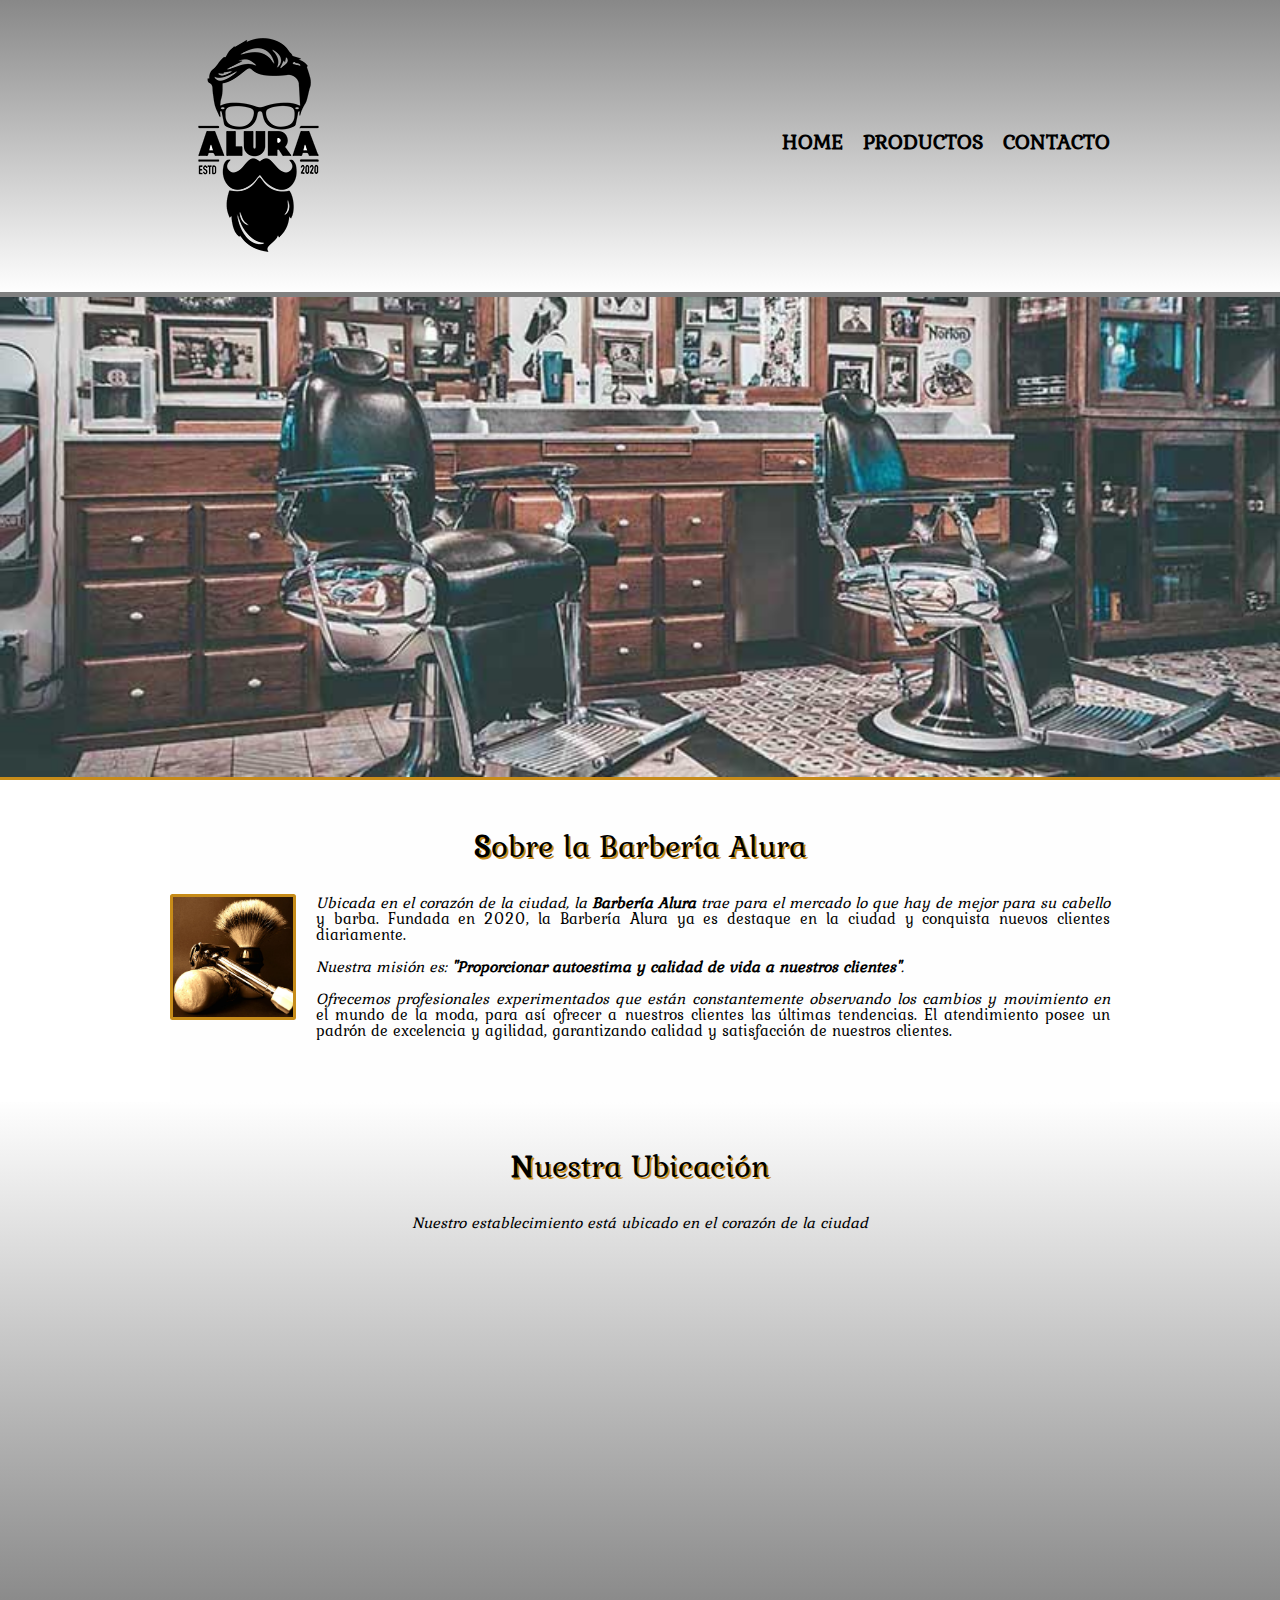
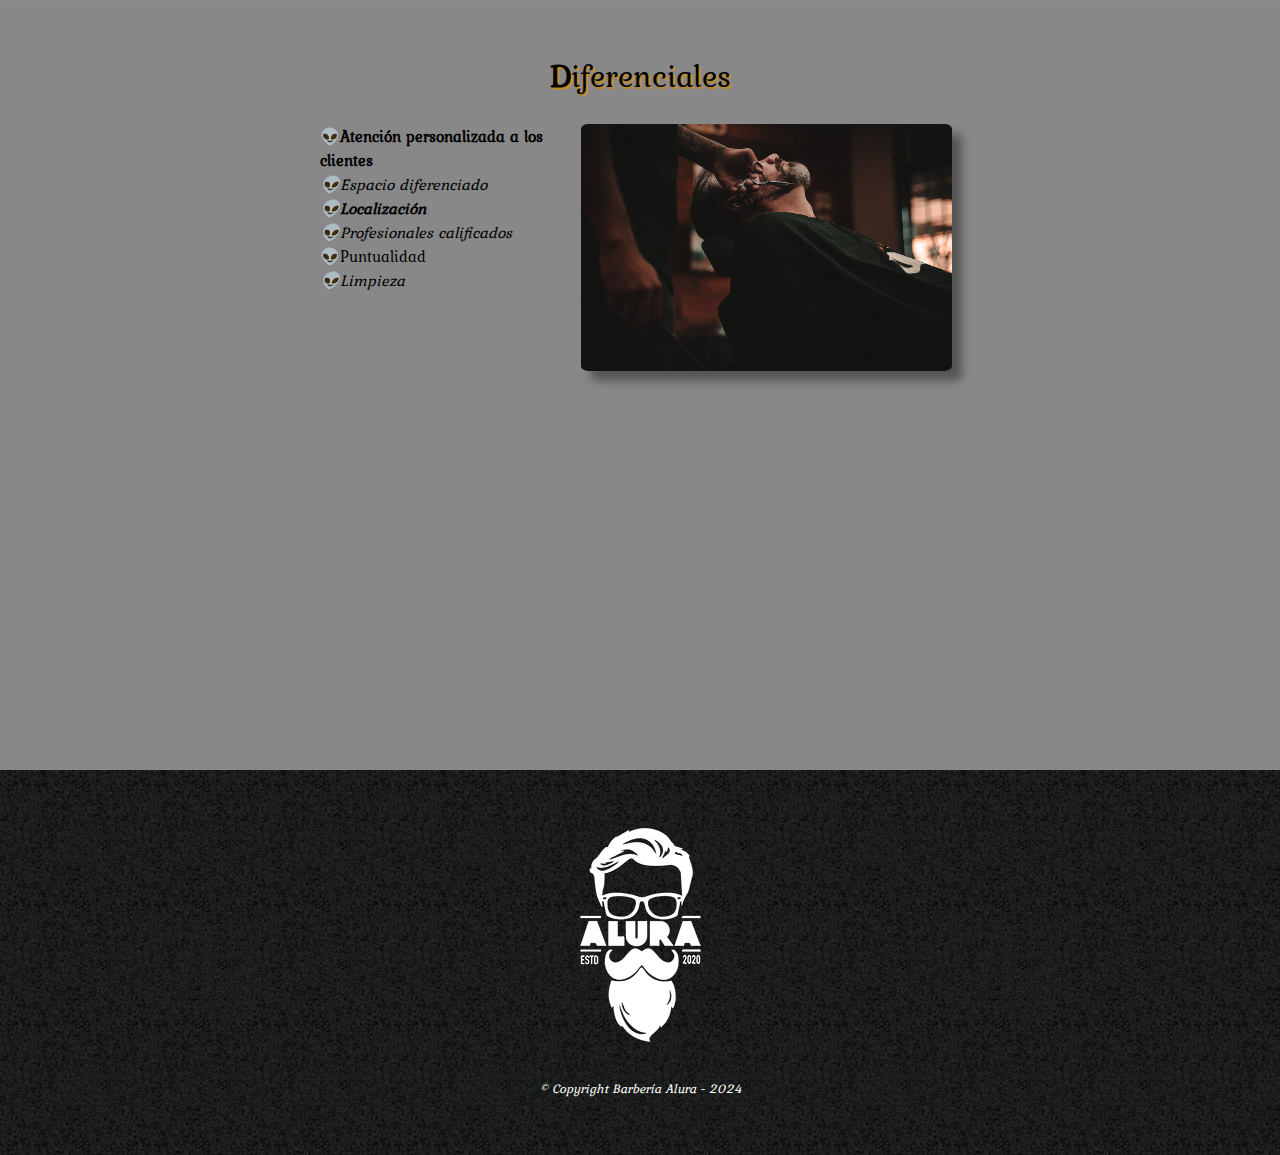
<file: 6.HTML5 y CSS3 parte4 Avanzado en CSS/index.html>
<!DOCTYPE html>

<html lang="es">
    
    <head>

        <meta charset="UTF-8"> 
        <meta name="viewport" content="width=device-width">
        <title>Barbería Alura</title>
        <link rel="stylesheet" href="reset.css">
        <link rel="stylesheet" href="style.css">
        <link rel="preconnect" href="https://fonts.googleapis.com">
<link rel="preconnect" href="https://fonts.gstatic.com" crossorigin>
<link href="https://fonts.googleapis.com/css2?family=Kurale&display=swap" rel="stylesheet">
        
    
    </head>

    <body>

        <header>
            <div class="caja">
                <h1><img src="imagenes/logo.png"></h1>
                <nav>
                    <ul>
                        <li><a href="index.html">Home</a></li>
                        <li><a href="productos.html">Productos</a></li>
                        <li><a href="contacto.html">Contacto</a></li>
                    </ul>
                </nav>
            </div>
        </header>

        <img class="banner" src="banner/banner.jpg">
        
        <main>
            <section class="principal">
                <h2 class="titulo-principal">Sobre la Barbería Alura</h2>
                <img class="utensilios" src="imagenes/utensilios[1].jpg" alt="utensilios de un barbero">
    
                <p>Ubicada en el corazón de la ciudad, la <strong>Barbería Alura</strong> trae para el mercado lo que hay de mejor para su cabello y barba. Fundada en 2020, la Barbería Alura ya es destaque en la ciudad y conquista nuevos clientes diariamente.</p>
    
                <p id="mision"><em>Nuestra misión es: <strong>"Proporcionar autoestima y calidad de vida a nuestros clientes"</strong>.</em></p>
    
                <p>Ofrecemos profesionales experimentados que están constantemente observando los cambios y movimiento en el mundo de la moda, para así ofrecer a nuestros clientes las últimas tendencias. El atendimiento posee un padrón de excelencia y agilidad, garantizando calidad y satisfacción de nuestros clientes.</p>  
            </section>

            <section class="mapa">
                <h3 class="titulo-principal">Nuestra Ubicación</h3>
                <p>Nuestro establecimiento está ubicado en el corazón de la ciudad</p>

                <div class="mapa-contenido">
                    <iframe src="https://www.google.com/maps/embed?pb=!1m18!1m12!1m3!1d14625.703697173882!2d-46.644755395718484!3d-23.589053046883354!2m3!1f0!2f0!3f0!3m2!1i1024!2i768!4f13.1!3m3!1m2!1s0x94ce5bd9bb943bf5%3A0x6f642995c970f0fe!2scaelum%20alura!5e0!3m2!1ses!2sco!4v1710722003299!5m2!1ses!2sco" width="100%" height="300" style="border:0;" allowfullscreen="" loading="lazy" referrerpolicy="no-referrer-when-downgrade"></iframe>
                </div>
            

            </section>
    
            <section class="diferenciales">
    
                <h3 class="titulo-principal">Diferenciales</h3>

                <div class="contenido-diferenciales">    
                <ul class="lista-diferenciales">
                    <li class="items">Atención personalizada a los clientes</li>
                    <li class="items">Espacio diferenciado</li>
                    <li class="items">Localización</li>
                    <li class="items">Profesionales calificados</li>
                    <li class="items">Puntualidad</li>
                    <li class="items">Limpieza</li>
                </ul> <img src="diferenciales/diferenciales.jpg" class="imagen-diferenciales"> 

                </div>
                <div class="video">
                    <iframe width="100%" height="315" src="https://www.youtube.com/embed/t3z9idnqCEE?si=8FepIDF2P8cavpkf" title="YouTube video player" frameborder="0" allow="accelerometer; autoplay; clipboard-write; encrypted-media; gyroscope; picture-in-picture; web-share" allowfullscreen></iframe>
                </div>
            </section>

         

           

        </main>

        <footer>
            <img src="imagenes/logo-blanco.png">
            <p class="copyright">&copy Copyright Barbería Alura - 2024</p>
        </footer>
         
    </body>
</html>
</file>
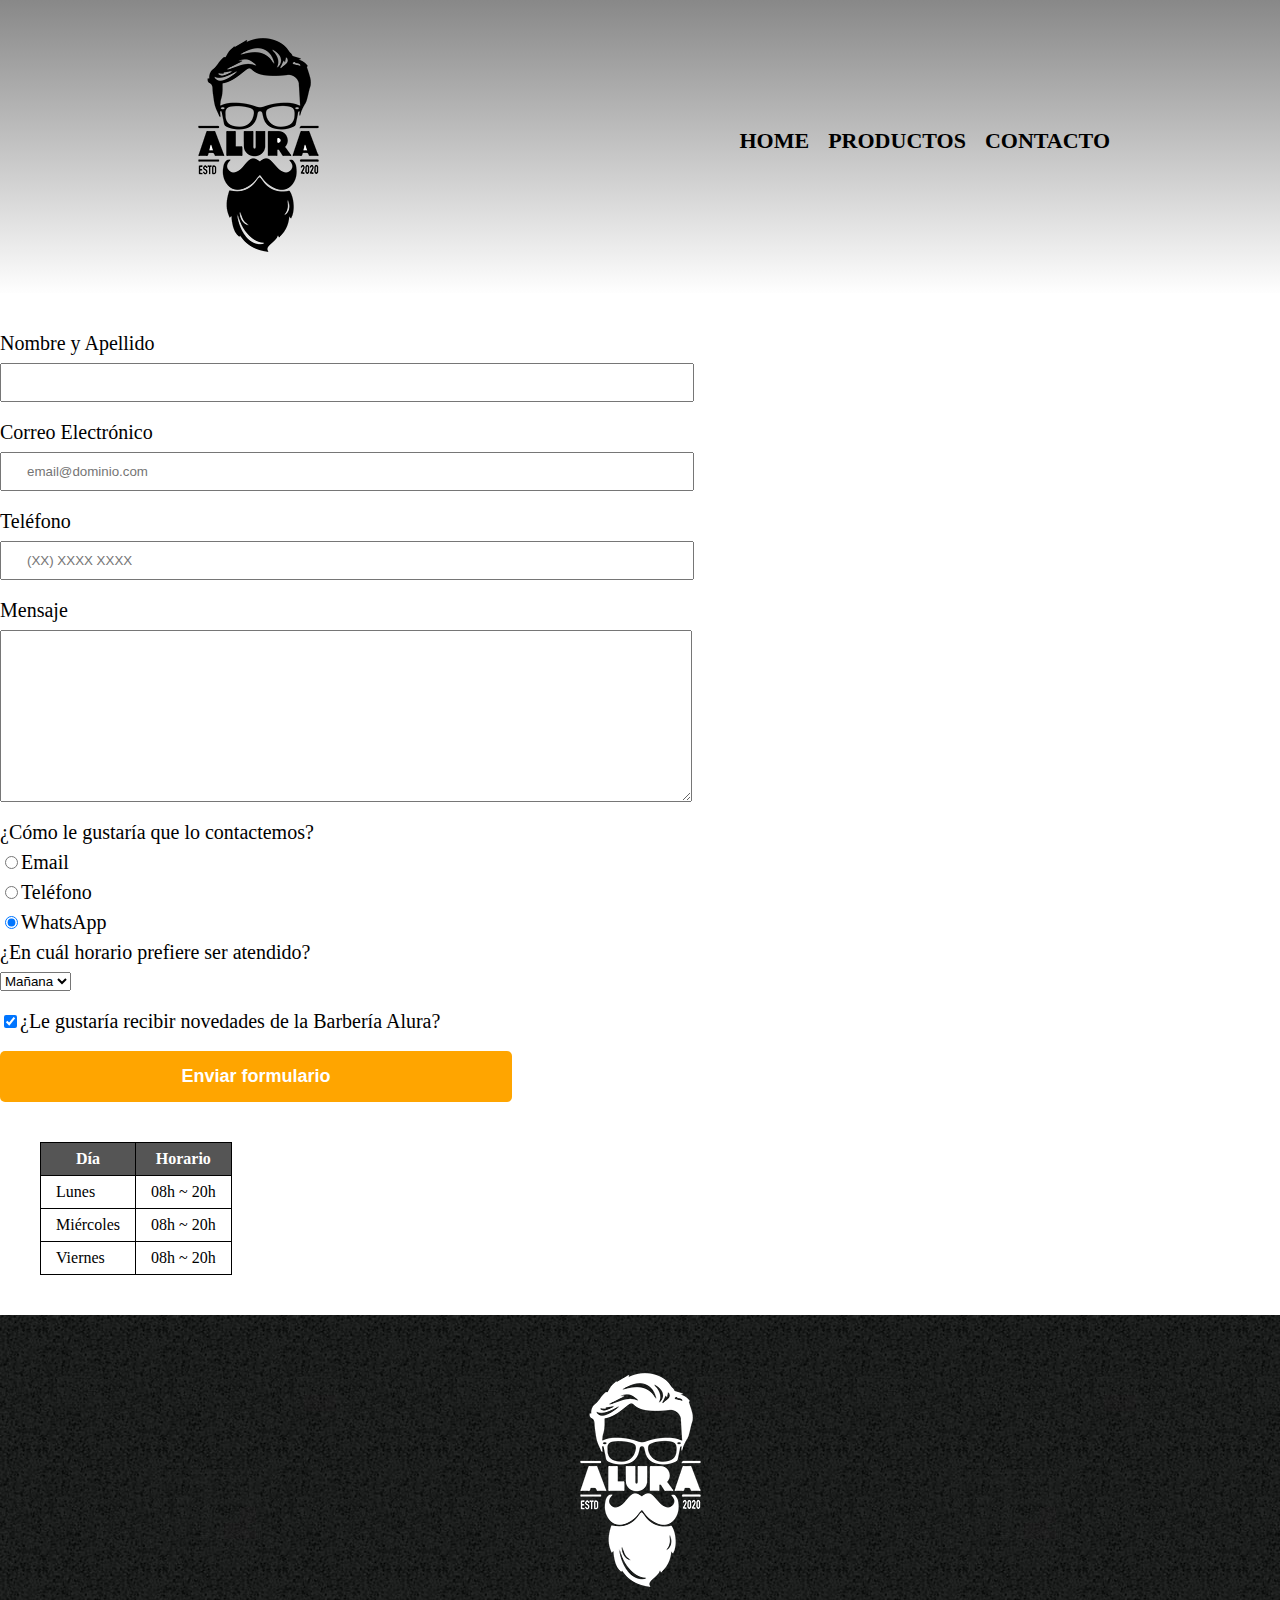
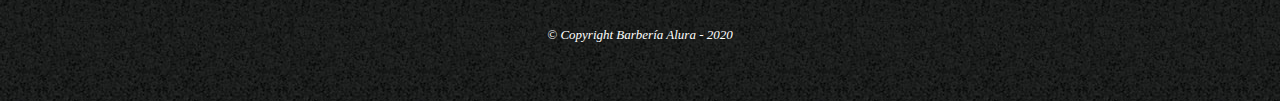
<file: 6.HTML5 y CSS3 parte4 Avanzado en CSS/contacto.html>
<!DOCTYPE html>

<html>
    <head>
        <meta charset="UTF-8">
        <title>Contacto - Barbería Alura</title>
        <link rel="stylesheet" href="reset.css">
        <link rel="stylesheet" href="style.css">
    </head>
    <body>
        <header>
            <div class="caja">
                <h1><img src="imagenes/logo.png" alt="Logo de la Barbería Alura"></h1>
                <nav>
                    <ul>
                        <li><a href="index.html">Home</a></li>
                        <li><a href="productos.html">Productos</a></li>
                        <li><a href="contacto.html">Contacto</a></li>
                    </ul>
                </nav>
            </div>
        </header>
        <main>
            <form>
                <label for="nombreapellido">Nombre y Apellido</label>
                <input type="text" id="nombreapellido" class="input-padron" required>

                <label for="correoelectronico">Correo Electrónico</label>
                <input type="email" id="correoelectronico" class="input-padron" required placeholder="email@dominio.com">

                <label for="telefono">Teléfono</label>
                <input type="tel" id="telefono" class="input-padron" required placeholder="(XX) XXXX XXXX">

                <label for="mensaje">Mensaje</label>
                <textarea cols="70" rows="10" id="mensaje" class="input-padron" required></textarea>
                
                <fieldset>
                    <legend>¿Cómo le gustaría que lo contactemos?</legend>

                    <label for="radio-email"><input type="radio" name="contacto" value="email" id="radio-email">Email</label>
                    
                    <label for="radio-telefono"><input type="radio" name="contacto" value="telefono" id="radio-telefono">Teléfono</label>
                    
                    <label for="radio-whatsapp"><input type="radio" name="contacto" value="whatsapp" id="radio-whatsapp" checked>WhatsApp</label>
                    
                </fieldset>
               
                <fieldset>
                    <legend>¿En cuál horario prefiere ser atendido?</legend>
                    <select>
                        <option>Mañana</option>
                        <option>Tarde</option>
                        <option>Noche</option>
                    </select>
                </fieldset>
                
                <label class="checkbox"><input type="checkbox" checked>¿Le gustaría recibir novedades de la Barbería Alura?</label>                
                
                <input type="submit" value="Enviar formulario" class="enviar">

            </form>

            <table>
                <thead>
                    <tr>
                        <th>Día</th>
                        <th>Horario</th>
                    </tr>
                </thead>
                <tbody>
                    <tr>
                        <td>Lunes</td>
                        <td>08h ~ 20h</td>
                    </tr>
                    <tr>
                        <td>Miércoles</td>
                        <td>08h ~ 20h</td>
                    </tr>
                    <tr>
                        <td>Viernes</td>
                        <td>08h ~ 20h</td>
                    </tr>
                </tbody>
            </table>
        </main>
        <footer>
            <img src="imagenes/logo-blanco.png"  alt="Logo de la Barbería Alura">
            <p class="copyright">&copy Copyright Barbería Alura - 2020</p>
        </footer>
    </body>
</html>
</file>
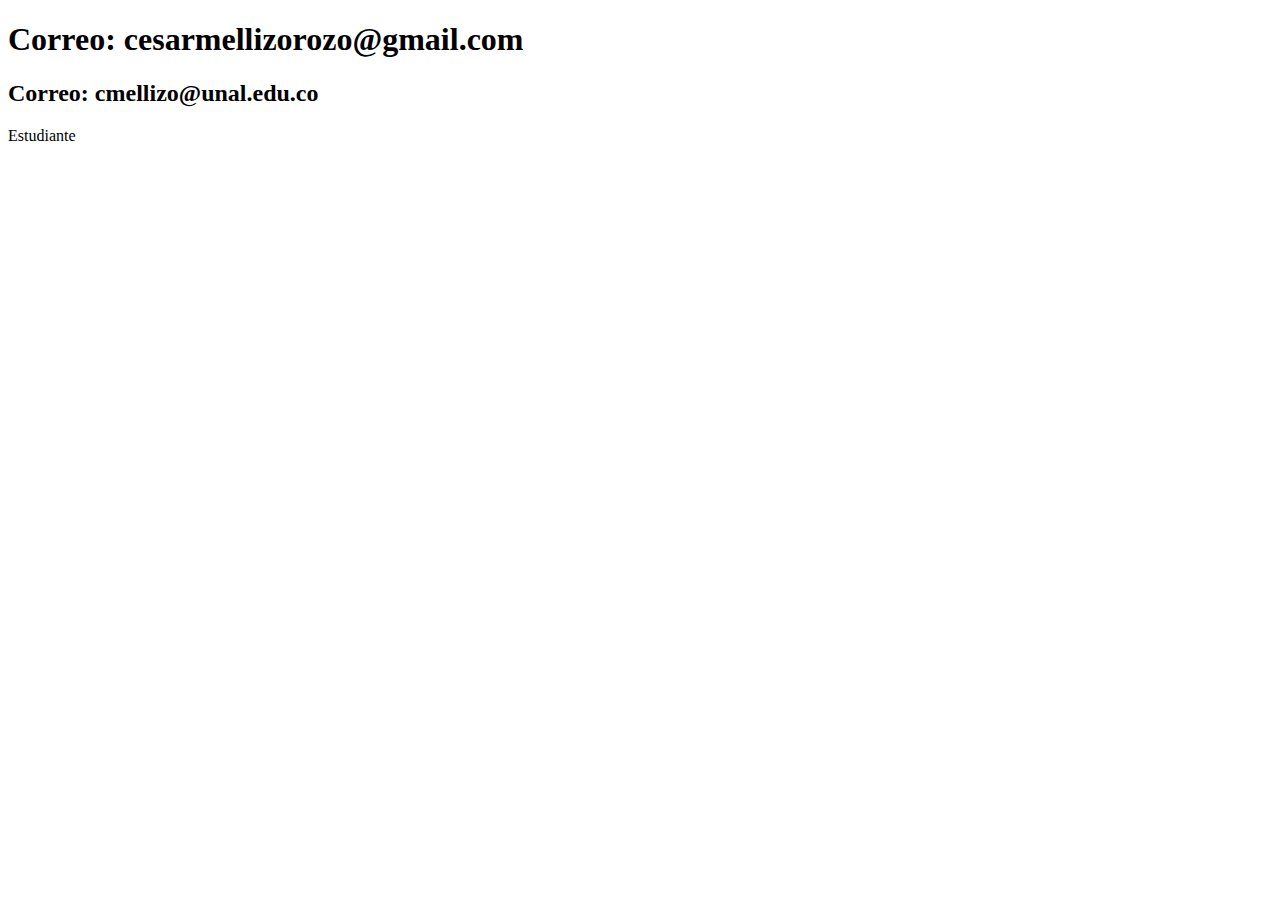
<file: 6.HTML5 y CSS3 parte4 Avanzado en CSS/contacto2.html>
<!DOCTYPE html>
<html lang="es">
<head>
    <meta charset="UTF-8">
    <meta name="viewport" content="width=device-width, initial-scale=1.0">
    <title>Contacto</title>
</head>
<body>
   <h1>Correo: cesarmellizorozo@gmail.com</h1> 
   <h2>Correo: cmellizo@unal.edu.co</h2>  
   <p>Estudiante</p>
</body>
</html>
</file>
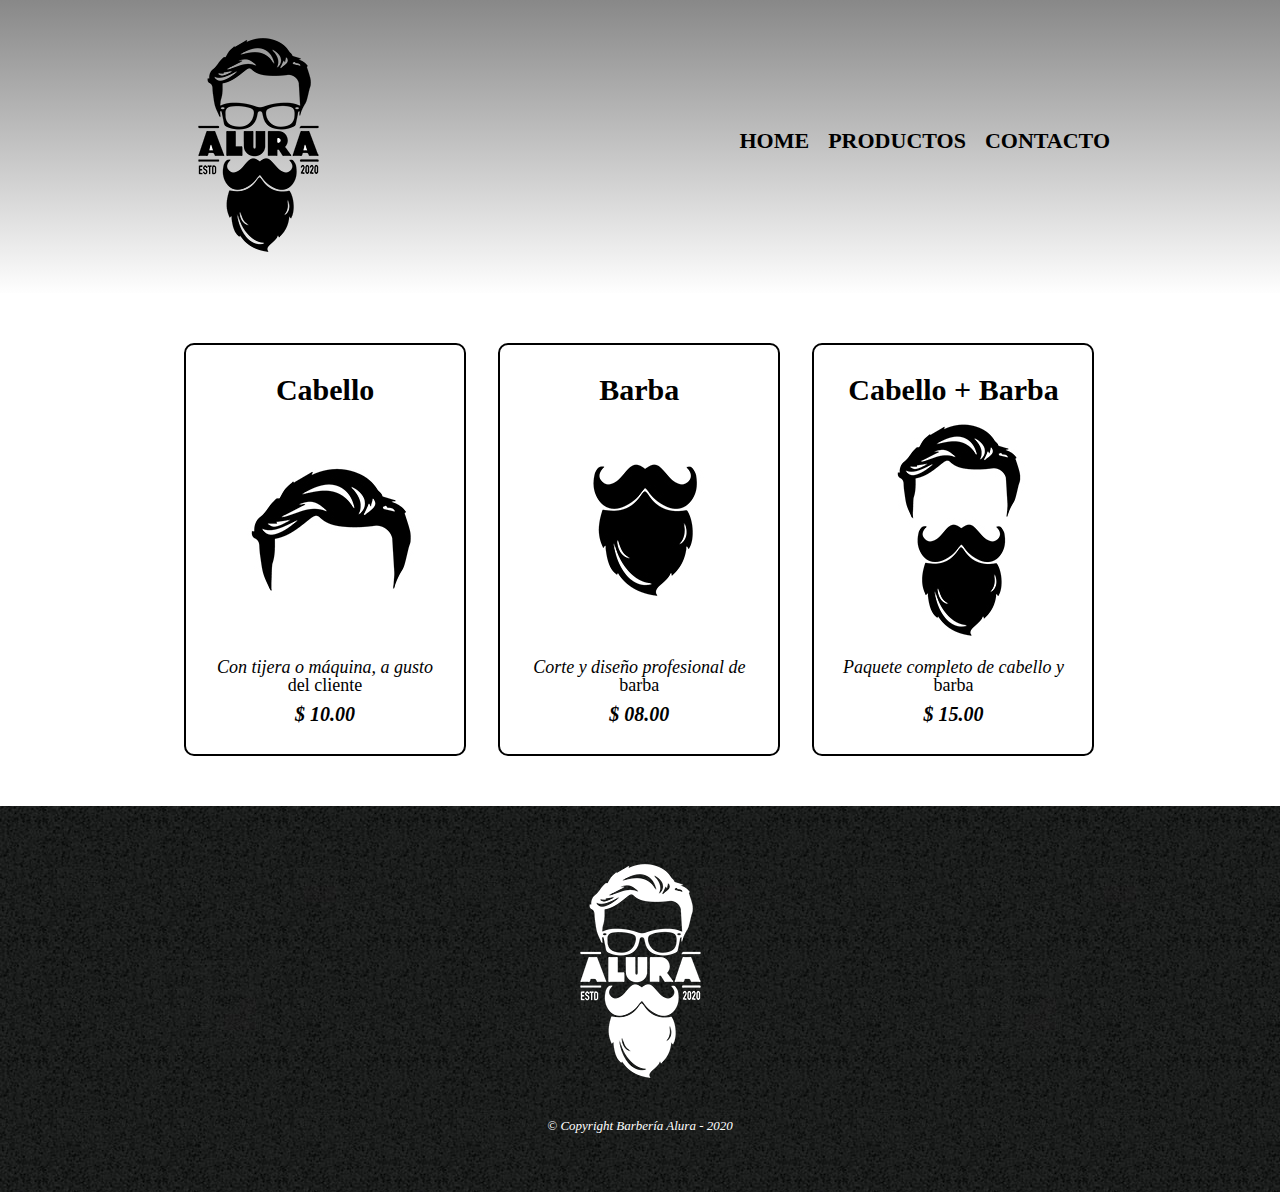
<file: 6.HTML5 y CSS3 parte4 Avanzado en CSS/productos.html>
<!DOCTYPE html>

<html>
    <head>
        <meta charset="UTF-8">
        <title>Productos - Barbería Alura</title>
        <link rel="stylesheet" href="reset.css">
        <link rel="stylesheet" href="style.css">
    </head>
    <body>
        <header>
            <div class="caja">
                <h1><img src="imagenes/logo.png"></h1>
                <nav>
                    <ul>
                        <li><a href="index.html">Home</a></li>
                        <li><a href="productos.html">Productos</a></li>
                        <li><a href="contacto.html">Contacto</a></li>
                    </ul>
                </nav>
            </div>
        </header>

        <main>
            <ul class="productos">
                <li>
                    <h2>Cabello</h2>
                    <img src="imagenes/cabello.jpg">
                    <p class="producto-descripcion">Con tijera o máquina, a gusto del cliente</p>
                    <p class="producto-precio">$ 10.00</p>
                </li>
                <li>
                    <h2>Barba</h2>
                    <img src="imagenes/barba.jpg">
                    <p class="producto-descripcion">Corte y diseño profesional de barba</p>
                    <p class="producto-precio">$ 08.00</p>
                </li>
                <li>
                    <h2>Cabello + Barba</h2>
                    <img src="imagenes/cabello+barba.jpg">
                    <p class="producto-descripcion">Paquete completo de cabello y barba</p>
                    <p class="producto-precio">$ 15.00</p>
                </li>
            </ul>
        </main>

        <footer>
            <img src="imagenes/logo-blanco.png">
            <p class="copyright">&copy Copyright Barbería Alura - 2020</p>
        </footer>
    </body>
</html>
</file>
<file: 6.HTML5 y CSS3 parte4 Avanzado en CSS/style.css>
body{
    
    font-family: "Kurale", serif;
    font-weight: 400;
    font-style: normal;
    
      
}

header {
    padding: 20px 0;
    background: linear-gradient(#888888, #FEFEFE)
}

.caja{
    width: 940px;
    position: relative;
    margin: 0 auto;
}

nav{
    position: absolute;
    top:110px;
    right: 0;
}

nav li{
    display: inline;
    margin: 0 0 0 15px;
}

nav a{
    text-transform: uppercase;
    color: #000000;
    font-weight: bold;
    font-size: 22px;
    text-decoration: none;
}

nav a:hover{
    color: #c78c19;
    text-decoration: underline;
}

.productos{
    width: 940px;
    margin: 0 auto;
    padding: 50px;
}


.productos li{
    display: inline-block;
    text-align: center;
    width: 30%;
    vertical-align: top;
    margin: 0 1.5%;
    padding: 30px 20px;
    box-sizing: border-box;
    border: 2px solid #000000;
    border-radius: 10px;
}

.productos li:hover{
    border-color:#c78c19;
}

.productos li:active{
    border-color:#088c19;
}

.productos h2{
    font-size: 30px;
    font-weight: bold;
}

.productos li:hover h2{
    font-size: 33px;
}

.producto-descripcion{
    font-size: 18px;
}

.producto-precio{
    font-size: 20px;
    font-weight: bold;
    margin-top:10px;
}

footer{
    text-align: center;
    background: url(imagenes/bg.jpg);
    padding:40px;
}

.copyright{
    color:#FFFFFF;
    font-size: 13px;
    margin:20px;
}

form{
    margin: 40px 0;
}

form label, form legend{
    display: block;
    font-size: 20px;
    margin: 0 0 10px;
}

.input-padron{
    display: block;
    margin: 0 0 20px;
    padding: 10px 25px;
    width: 50%;
}

.checkbox{
    margin:20px 0;
}

.enviar{
    width: 40%;
    padding: 15px 0;
    font-size: 18px;
    font-weight: bold;
    color:white;
    background: orange;
    border:none;
    border-radius: 5px;
    transition: 1s all;
    cursor:pointer;
}

.enviar:hover{
    background: darkorange;
    transform: scale(1.2);
}

table{
    margin: 40px 40px;
}

thead{
    background: #555555;
    color:white;
    font-weight: bold;
}

td,th{
    border: 1px solid #000000;
    padding: 8px 15px;
}

/*Aquí inica el CSS Para nuestra home*/

.banner{
    width: 100%;
    border-radius: %;
    border-bottom: solid #c78c19;
    border-top: solid grey 5px;    
}

img + p{
    background:

}
.principal p:not(#mision){
    background: 
}
.principal{
    padding: 3em 0;
    background: #FEFEFE;
    width: 940px;
    margin: 0 auto;
    

}
.titulo-principal{
    text-align: center;
    font-size: 2em;
    margin: 0 0 1em;
    clear: left;
    text-shadow: 2px 2px #c78c19;

}

.titulo-principal:first-letter{
    font-weight: bold;
}
p:first-line{
    font-style: italic;
}
.principal p{
    margin: 0 0 1em;
    text-align: justify;
}

.principal strong{
    font-weight: bold;
    
}

.principal em{
    font-style: italic;
    
}

.utensilios{
    width: 120px;
    float: left;
    margin: 0 20px 20px 0;
    border: solid #c78c19;
    border-radius: 2%;    
}

.mapa{
    padding: 3em 0;
    background: linear-gradient(#FEFEFE, #888888) 
    
}
.mapa p{
    text-align: center;
    margin: 0 0 2em; 
       
}

.mapa-contenido{
    width: 940px;
    margin: 0 auto;
    
}

.diferenciales{
    padding: 3em 0;
    background: #888888;
    
    
}
.contenido-diferenciales{
    width: 640px;
    margin: 0 auto;
    

}

.lista-diferenciales{
    width: 40%;
    display: inline-block;
    vertical-align: top;
    
}

.items{
    line-height: 1.5;
}

.items:before{
    content: "👽";
}
.items:first-child{
    font-weight: bold;
    
}

.items:last-child{
    font-style: italic;
}

.items:nth-child(3){
    font-weight: bold;
    font-style: oblique;
}
.items:nth-child(2n){
    font-style: italic;
}

.imagen-diferenciales{
    width: 58%;
    border-radius: 2%;  
    transition: 400ms; 
    box-shadow: 10px 10px 10px #555555;
    
}

.imagen-diferenciales:hover{
    opacity: 0.3;
}

.video{
    width: 560px;
    margin: 1em auto;
    border-radius: 2%;
}

@media screen and (max-width:480px){
    h1{
        text-align: center;
    }
    nav{
        position:static;
        text-align: center;
    }
    .caja, .principal, .mapa-contenido, .contenido-diferenciales, .video{
        width: auto;
    }
    .lista-diferenciales, .imagen-diferenciales{
        width: 100%;
    }
}
</file>
